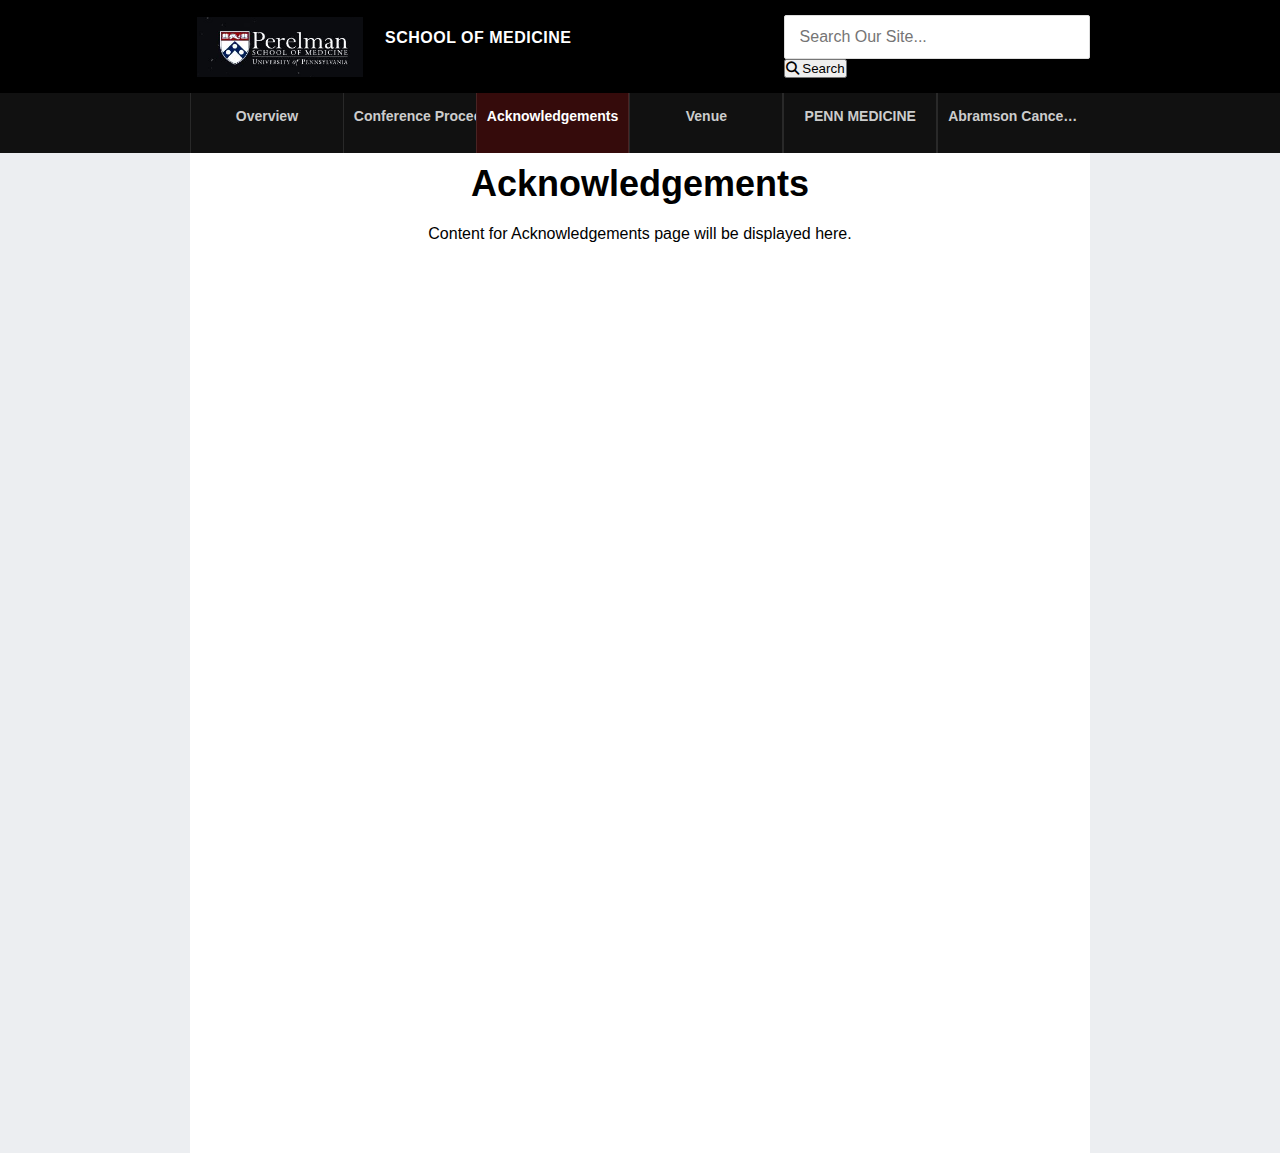
<file: acknowledgements.html>
﻿<!DOCTYPE html>
<html lang="en">
<head>
    <meta charset="UTF-8">
    <meta name="viewport" content="width=device-width, initial-scale=1.0">
    <title>Acknowledgements - Penn Medicine</title>
    <link rel="stylesheet" href="https://cdnjs.cloudflare.com/ajax/libs/font-awesome/6.4.0/css/all.min.css">
    <link rel="stylesheet" href="style.css">
</head>
<body>
    
    <!-- 顶部栏 -->
    <div class="top-bar">
        <div class="top-container">
            <div class="logo-section">
                <img class="logo_image" src="logo.png" alt="logo">
                <div class="school-name">
                    <div class="school-line-1">SCHOOL OF MEDICINE</div>
                    <div class="school-line-2">UNIVERSITY OF PENNSYLVANIA</div>
                </div>
            </div>
            
            <div class="search-container">
                <input type="text" class="search-input" placeholder="Search Our Site...">
                <button class="search-btn"><i class="fas fa-search"></i> Search</button>
            </div>
        </div>
    </div>
    
    <!-- 主导航 -->
    <nav class="main-nav">
        <div class="nav-container">
            <a href="index.html" class="nav-item">Overview</a>
            
            <div class="dropdown">
                <a href="proceedings.html" class="dropdown-link">
                    Conference Proceedings <i class="fas fa-caret-down"></i>
                </a>
                <ul class="dropdown-menu">
                    <li><a href="proceedings-2024.html">2024 Update</a></li>
                    <li><a href="proceedings-2026.html">2026 Update</a></li>
                    <li><a href="#">Archive</a></li>
                </ul>
            </div>
            
            <a href="acknowledgements.html" class="nav-item active">Acknowledgements</a>
            <a href="venue.html" class="nav-item">Venue</a>
            <a href="penn-medicine.html" class="nav-item">PENN MEDICINE</a>
            <a href="cancer-center.html" class="nav-item">Abramson Cancer Center</a>
        </div>
    </nav>
    
    <!-- 主横幅区域 - 内容为空 -->
    <div class="main-banner">
        <div class="banner-container">
            <div class="banner-content">
                <div class="left-content">
                    <div class="empty-content">
                        <h2>Acknowledgements</h2>
                        <p>Content for Acknowledgements page will be displayed here.</p>
                    </div>
                </div>
            </div>
        </div>
    </div>
    

    <script src="script.js"></script>
</body>
</html>
</file>
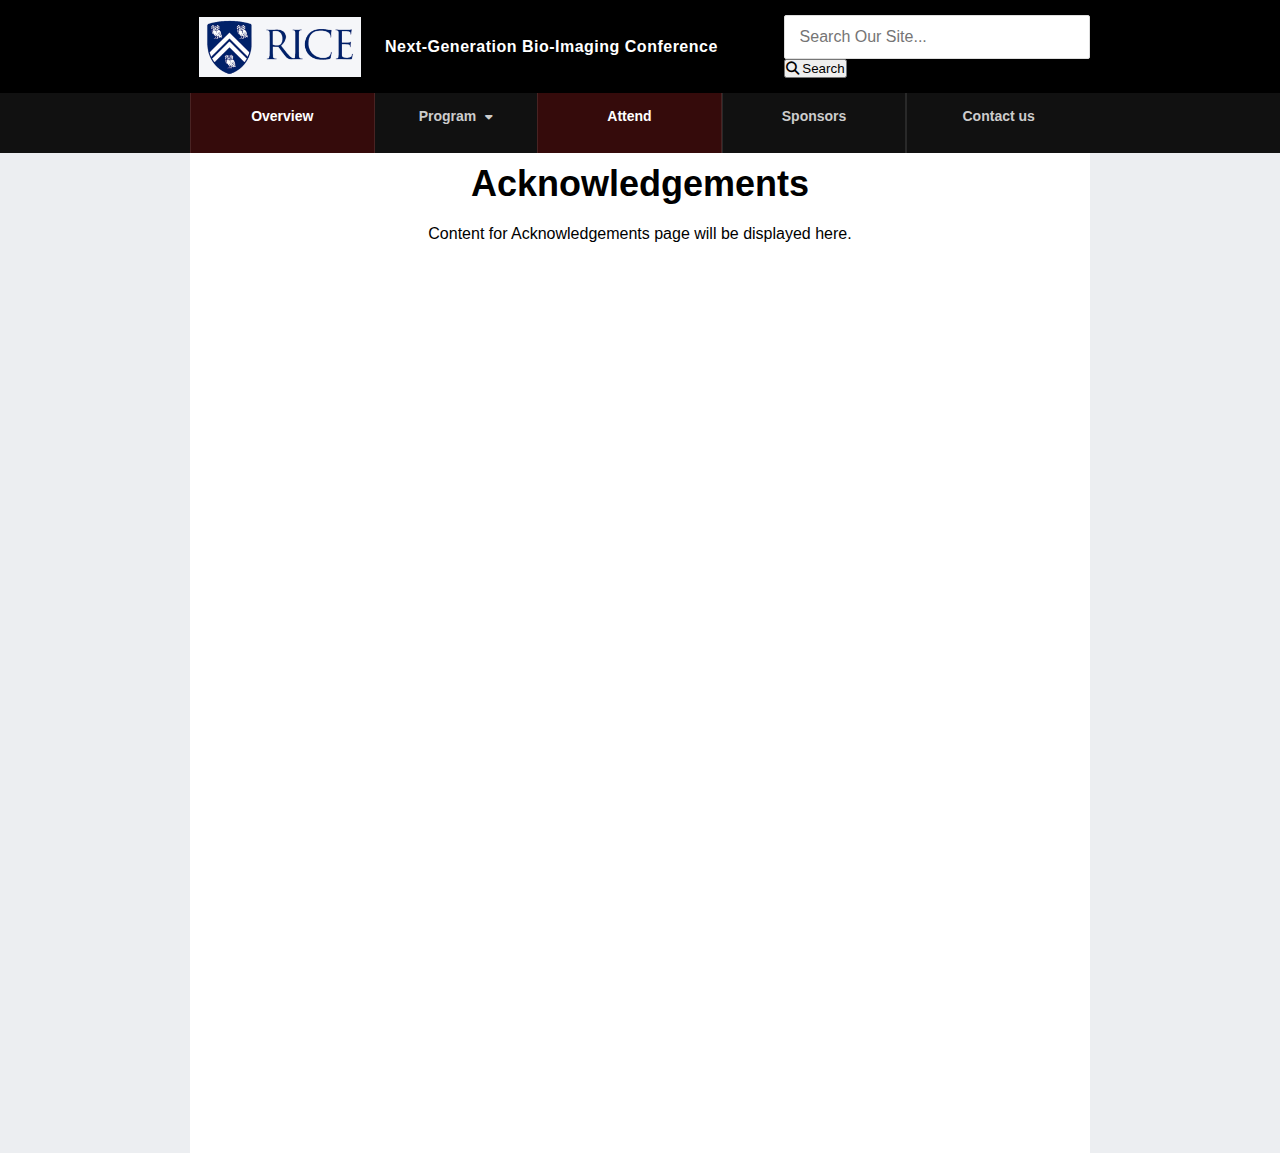
<file: attend.html>
﻿<!DOCTYPE html>
<html lang="en">
<head>
    <meta charset="UTF-8">
    <meta name="viewport" content="width=device-width, initial-scale=1.0">
    <title>Next-Generation Bio-Imaging Conference</title>
    <link rel="stylesheet" href="https://cdnjs.cloudflare.com/ajax/libs/font-awesome/6.4.0/css/all.min.css">
    <link rel="stylesheet" href="style.css">
</head>
<body>
    
    <!-- 顶部栏 -->
    <div class="top-bar">
        <div class="top-container">
            <div class="logo-section">
                <img class="logo_image" src="rice_logo.png"  width="180" height="60" alt="logo">
                <div class="school-name">
                    <div class="school-line-1">Next-Generation Bio-Imaging Conference</div>
                </div>
            </div>
            
            <div class="search-container">
                <input type="text" class="search-input" placeholder="Search Our Site...">
                <button class="search-btn"><i class="fas fa-search"></i> Search</button>
            </div>
        </div>
    </div>
    
    <!-- 主导航 -->
    <nav class="main-nav">
        <div class="nav-container">
            <a href="index.html" class="nav-item active">Overview</a>
            
            <div class="dropdown">
                <a href="program.html" class="dropdown-link">
                    Program <i class="fas fa-caret-down"></i>
                </a>
                <ul class="dropdown-menu">
                    <li><a href="program-2026.html">2026</a></li>
                    <li><a href="program-2024.html">2024</a></li>
                </ul>
            </div>

            <a href="attend.html" class="nav-item active">Attend</a>
            <a href="sponsors.html" class="nav-item">Sponsors</a>
            <a href="contact.html" class="nav-item">Contact us</a>
        </div>
    </nav>
    
    <!-- 主横幅区域 - 内容为空 -->
    <div class="main-banner">
        <div class="banner-container">
            <div class="banner-content">
                <div class="left-content">
                    <div class="empty-content">
                        <h2>Acknowledgements</h2>
                        <p>Content for Acknowledgements page will be displayed here.</p>
                    </div>
                </div>
            </div>
        </div>
    </div>
    

    <script src="script.js"></script>
</body>
</html>
</file>
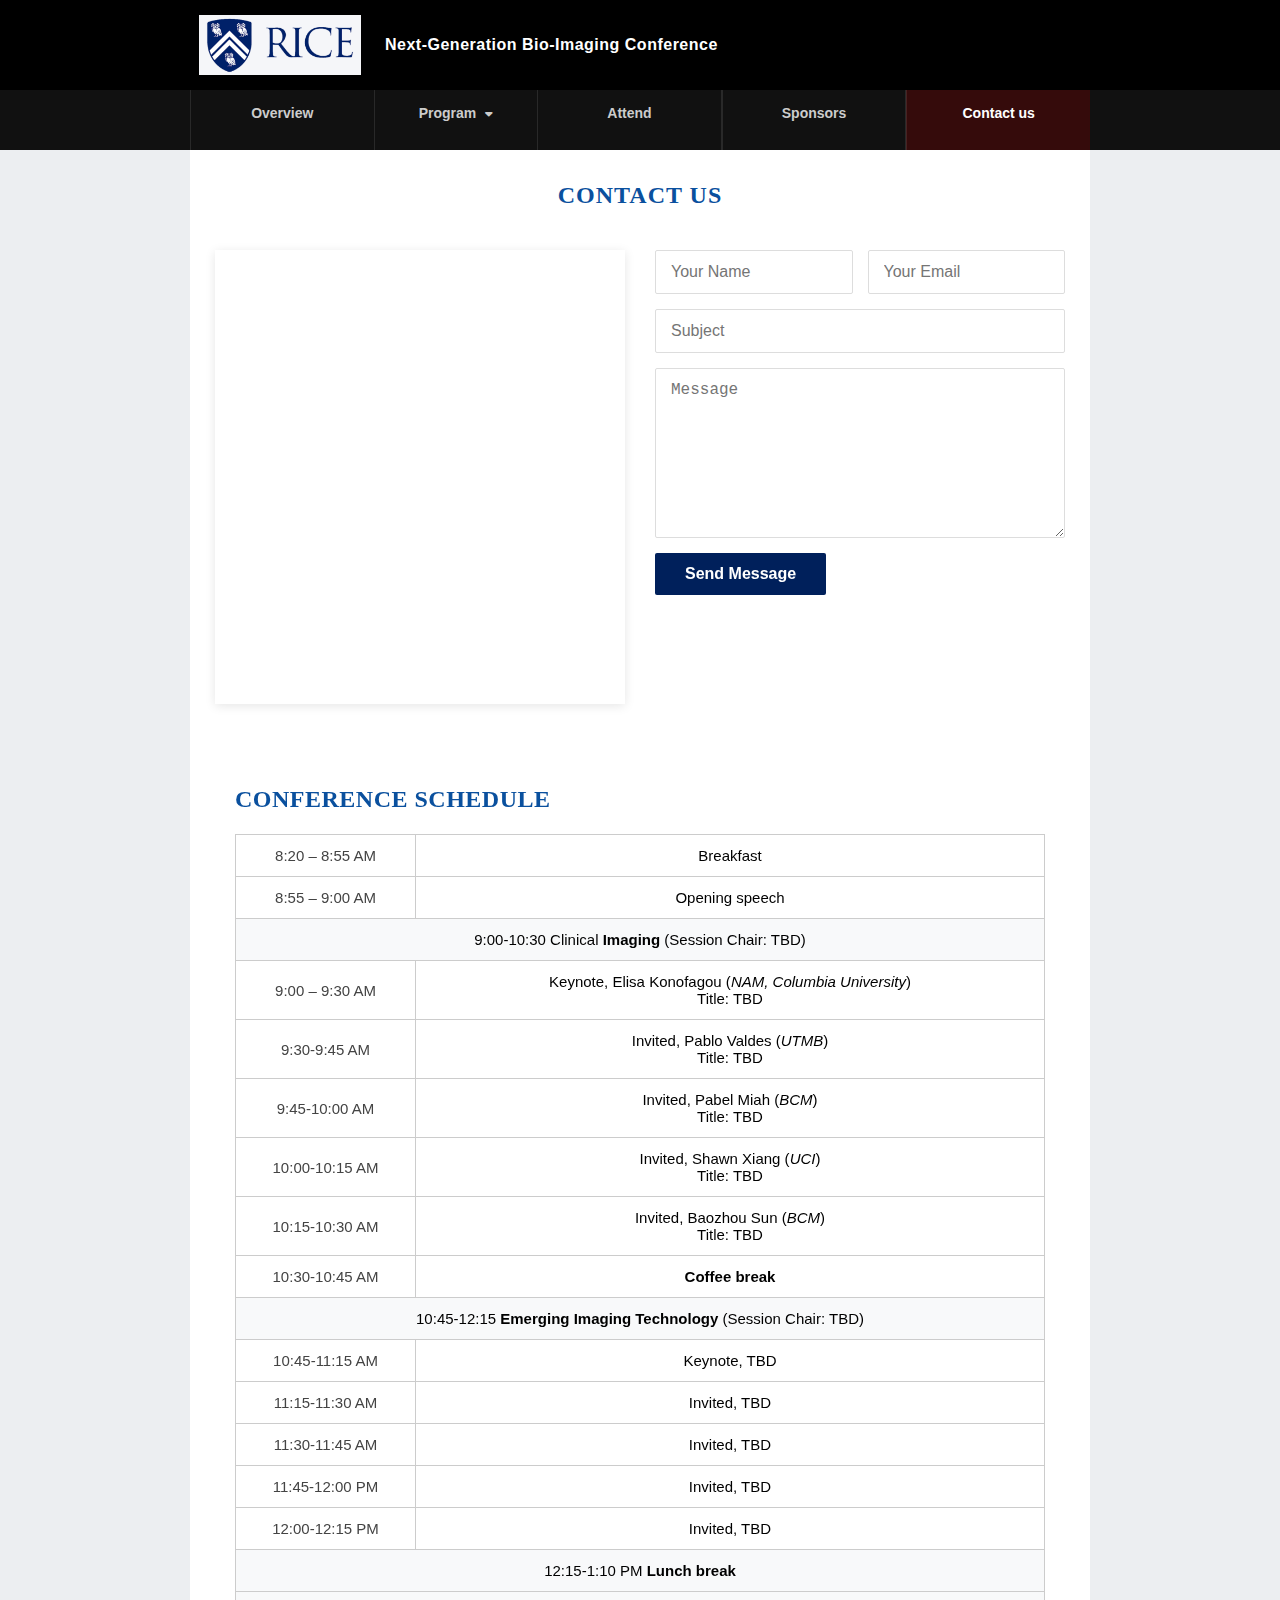
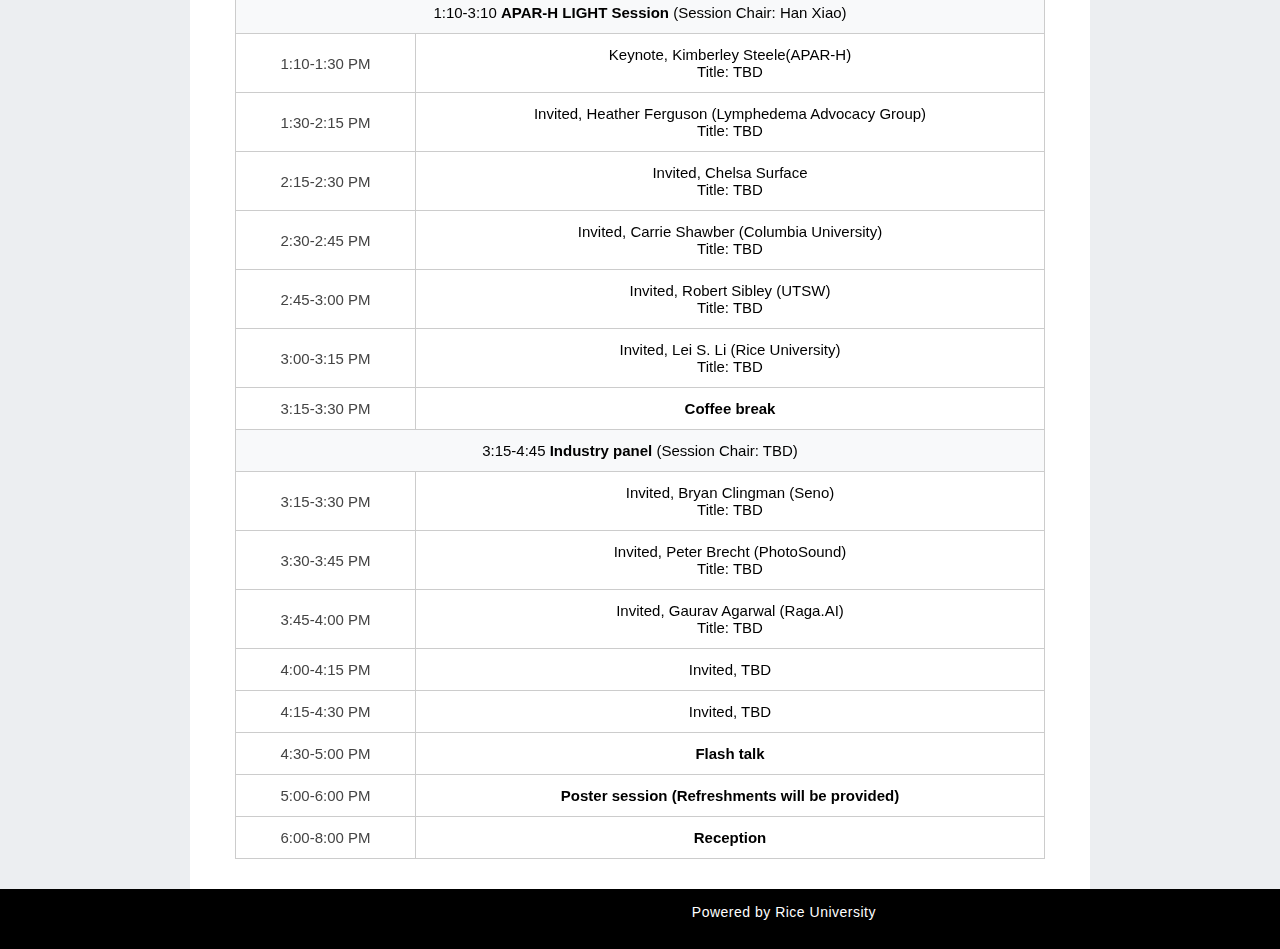
<file: contact.html>
﻿<!DOCTYPE html>
<html lang="en">
<head>
    <meta charset="UTF-8">
    <meta name="viewport" content="width=device-width, initial-scale=1.0">
    <title>Next-Generation Bio-Imaging Conference</title>
    <link rel="stylesheet" href="https://cdnjs.cloudflare.com/ajax/libs/font-awesome/6.4.0/css/all.min.css">
    <link rel="stylesheet" href="style.css">
</head>
<body>
    
    <!-- 顶部栏 -->
    <div class="top-bar">
        <div class="top-container">
            <div class="logo-section">
                <img class="logo_image" src="rice_logo.png"  width="180" height="60" alt="logo">
                <div class="school-name">
                    <div class="school-line-1">Next-Generation Bio-Imaging Conference</div>
                </div>
            </div>
            
        </div>
    </div>
    
    <!-- 主导航 -->
    <nav class="main-nav">
        <div class="nav-container">
            <a href="index.html" class="nav-item">Overview</a>
            
            <div class="dropdown">
                <a href="program-2026.html" class="dropdown-link">
                    Program <i class="fas fa-caret-down"></i>
                </a>
                <ul class="dropdown-menu">
                    <li><a href="program-2026.html">2026 Schedule </a></li>
                    <li><a href="program-2024.html">2024 Schedule </a></li>
                </ul>
            </div>

            <a href="https://docs.google.com/forms/d/e/1FAIpQLSdZq6jCe5jafYKF7Mqpf0ySPPayre0GyOYYZOvtTY722rOQog/viewform?pli=1" class="nav-item">Attend</a>
            <a href="sponsors.html" class="nav-item">Sponsors</a>
            <a href="contact.html" class="nav-item active">Contact us</a>
        </div>
    </nav>
    
    <!-- 主横幅区域 - 内容为空 -->
    <div class="main-banner">
        <div class="contact-container">
            <h1 class="title">CONTACT US</h1>
            
            <div class="contact-content">
                <div class="map-container">
                    <iframe 
                        src="https://www.google.com/maps/embed?pb=!1m18!1m12!1m3!1d3465.264648785461!2d-95.4019!3d29.7095!2m3!1f0!2f0!3f0!3m2!1i1024!2i768!4f13.1!3m3!1m2!1s0x8640c064f27d5555%3A0x5a1b32d56a2f2601!2sBioScience%20Research%20Collaborative%20(BRC)!5e0!3m2!1sen!2sus!4v1700000000000!5m2!1sen!2sus" 
                        width="100%" height="450" style="border:0;" allowfullscreen="" loading="lazy">
                    </iframe>
                </div>

                <div class="form-container">
                    <form action="https://formspree.io/f/mjgonjlz" method="POST">
                        <div class="form-row">
                            <input type="text" name="name" placeholder="Your Name" required>
                            <input type="email" name="email" placeholder="Your Email" required>
                        </div>
                        <input type="text" name="subject" placeholder="Subject" required>
                        <textarea name="message" placeholder="Message" rows="8" required></textarea>
                        <button type="submit" class="submit-btn">Send Message</button>
                    </form>
                </div>
            </div>
        </div>

        <div class="schedule-container">
            <p class="content-p">CONFERENCE SCHEDULE</p>
            <table class="schedule-table">
                <tr>
                    <td class="time">8:20 – 8:55 AM</td>
                    <td>Breakfast</td>
                </tr>
                <tr>
                    <td class="time">8:55 – 9:00 AM</td>
                    <td>Opening speech</td>
                </tr>
                <tr class="section-header">
                    <th colspan="2">9:00-10:30 Clinical <strong>Imaging</strong> (Session Chair: TBD)</th>
                </tr>
                <tr>
                    <td class="time">9:00 – 9:30 AM</td>
                    <td>Keynote, Elisa Konofagou (<em>NAM, Columbia University</em>)<br><span>Title: TBD</span></td>
                </tr>
                <tr>
                    <td class="time">9:30-9:45 AM</td>
                    <td>Invited, Pablo Valdes (<em>UTMB</em>)<br><span>Title: TBD</span></td>
                </tr>
                <tr>
                    <td class="time">9:45-10:00 AM</td>
                    <td>Invited, Pabel Miah (<em>BCM</em>)<br><span>Title: TBD</span></td>
                </tr>
                <tr>
                    <td class="time">10:00-10:15 AM</td>
                    <td>Invited, Shawn Xiang (<em>UCI</em>)<br><span>Title: TBD</span></td>
                </tr>
                <tr>
                    <td class="time">10:15-10:30 AM</td>
                    <td>Invited, Baozhou Sun (<em>BCM</em>)<br><span>Title: TBD</span></td>
                </tr>
                
                <tr class="break-row">
                    <td class="time">10:30-10:45 AM</td>
                    <td><strong>Coffee break</strong></td>
                </tr>

                <tr class="section-header">
                    <th colspan="2">10:45-12:15 <strong>Emerging Imaging Technology</strong> (Session Chair: TBD)</th>
                </tr>
                <tr>
                    <td class="time">10:45-11:15 AM</td>
                    <td>Keynote, TBD</td>
                </tr>
                <tr>
                    <td class="time">11:15-11:30 AM</td>
                    <td>Invited, TBD<br></td>
                </tr>

                <tr>
                    <td class="time">11:30-11:45 AM</td>
                    <td>Invited, TBD<br></td>
                </tr>
                <tr>
                    <td class="time">11:45-12:00 PM</td>
                    <td>Invited, TBD<br></td>
                </tr>
                <tr>
                    <td class="time">12:00-12:15 PM</td>
                    <td>Invited, TBD<br></td>
                </tr>

                <tr class="section-header">
                    <th colspan="2">12:15-1:10 PM <strong>Lunch break</strong> </th>
                </tr>

                <tr class="section-header">
                    <th colspan="2">1:10-3:10 <strong>APAR-H LIGHT Session</strong> (Session Chair: Han Xiao)</th>
                </tr>
                <tr>
                    <td class="time">1:10-1:30 PM</td>
                    <td>Keynote, Kimberley Steele(APAR-H)<br><span>Title: TBD</span></td>
                </tr>
                <tr>
                    <td class="time">1:30-2:15 PM</td>
                    <td>Invited, Heather Ferguson (Lymphedema Advocacy Group)<br><span>Title: TBD</span></td>
                </tr>
                <tr>
                    <td class="time">2:15-2:30 PM</td>
                    <td>Invited, Chelsa Surface<br><span>Title: TBD</span></td>
                </tr>
                <tr>
                    <td class="time">2:30-2:45 PM</td>
                    <td>Invited, Carrie Shawber (Columbia University)<br><span>Title: TBD</span></td>
                </tr>
                <tr>
                    <td class="time">2:45-3:00 PM</td>
                    <td>Invited, Robert Sibley (UTSW)<br><span>Title: TBD</span></td>
                </tr>
                <tr>
                    <td class="time">3:00-3:15 PM</td>
                    <td>Invited, Lei S. Li (Rice University)<br><span>Title: TBD</span></td>
                </tr>

                <tr class="break-row">
                    <td class="time">3:15-3:30 PM</td>
                    <td><strong>Coffee break</strong></td>
                </tr>

                <tr class="section-header">
                    <th colspan="2">3:15-4:45 <strong>Industry panel</strong> (Session Chair: TBD)</th>
                </tr>
                <tr> 
                    <td class="time">3:15-3:30 PM</td>
                    <td>Invited, Bryan Clingman (Seno)<br><span>Title: TBD</span></td>
                </tr>

                <tr>
                    <td class="time">3:30-3:45 PM</td>
                    <td>Invited, Peter Brecht (PhotoSound)<br><span>Title: TBD</span></td>
                </tr>
                <tr>
                    <td class="time">3:45-4:00 PM</td>
                    <td>Invited, Gaurav Agarwal (Raga.AI)<br><span>Title: TBD</span></td>
                </tr>
                <tr>
                    <td class="time">4:00-4:15 PM</td>
                    <td>Invited, TBD<br></td>
                </tr>
                <tr>
                    <td class="time">4:15-4:30 PM</td>
                    <td>Invited, TBD<br></td>
                </tr>
                <tr>
                    <td class="time">4:30-5:00 PM</td>
                    <td><strong>Flash talk</strong></td>
                </tr>
                <tr>
                    <td class="time">5:00-6:00 PM</td>
                    <td><strong>Poster session (Refreshments will be provided)</strong></td>
                </tr>
                <tr>
                    <td class="time">6:00-8:00 PM</td>
                    <td><strong>Reception</strong></td>
                </tr>

            </table>
        </div>
    </div>
    
    <!-- 底部横幅 -->
    <div class="footer-banner">
        <div class="footer-container">
            <div class="footer-text">Powered by <a href = "https://www.rice.edu/" target="_blank" class="no-default-link">Rice University</a></div>
        </div>
    </div>

    <script src="script.js"></script>
</body>
</html>
</file>
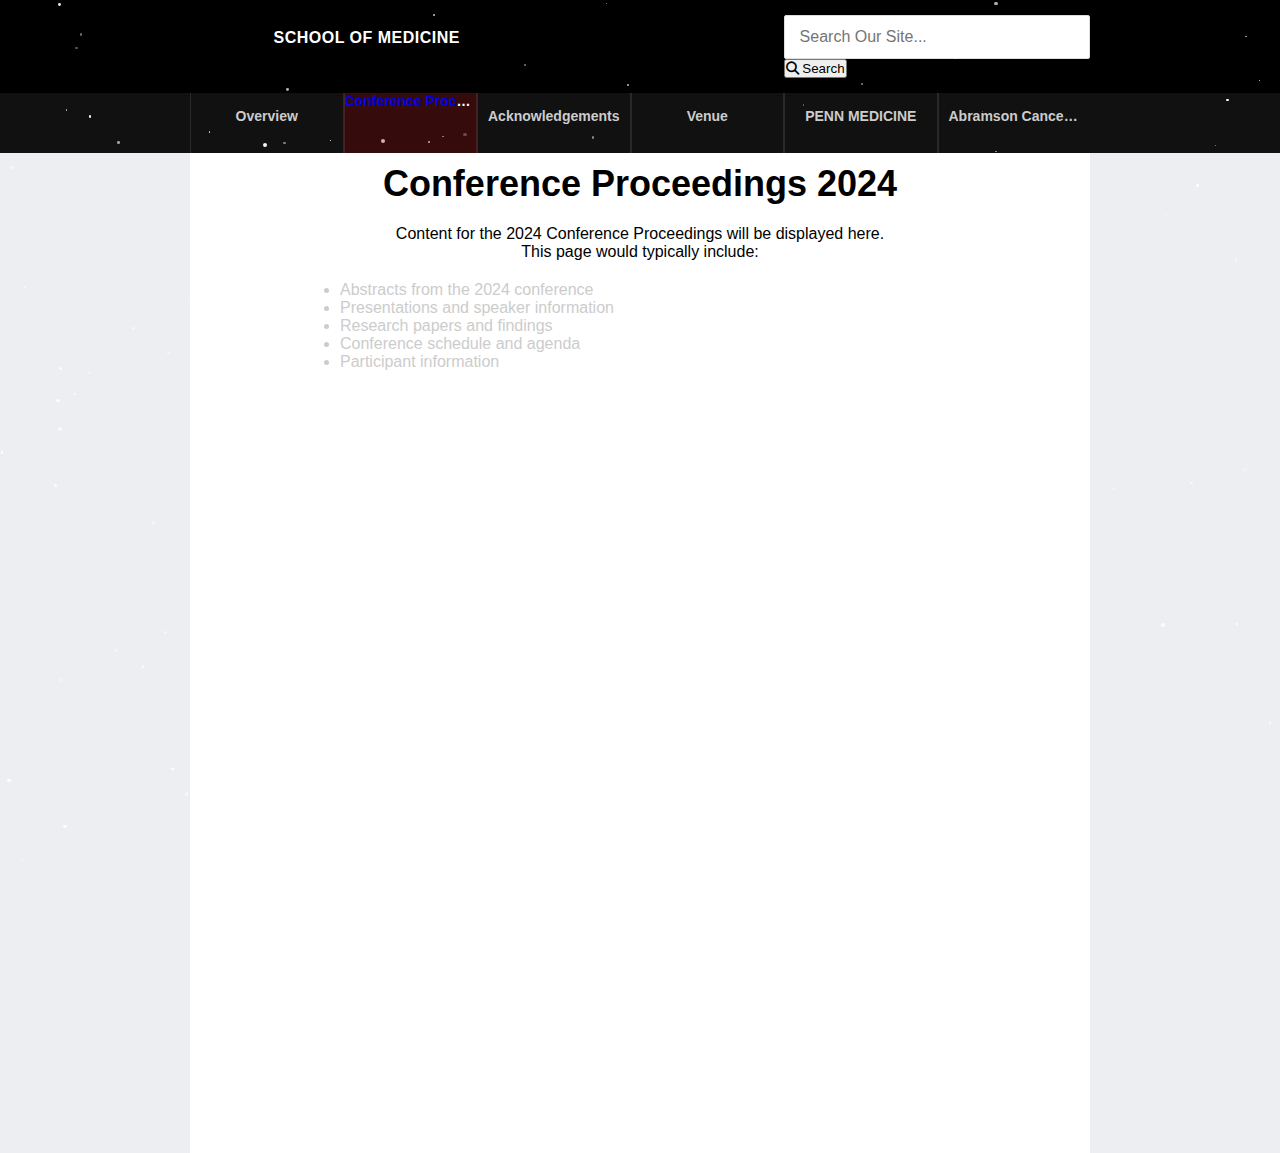
<file: proceedings-2024.html>
﻿<!DOCTYPE html>
<html lang="en">
<head>
    <meta charset="UTF-8">
    <meta name="viewport" content="width=device-width, initial-scale=1.0">
    <title>Conference Proceedings 2024 - Penn Medicine</title>
    <link rel="stylesheet" href="https://cdnjs.cloudflare.com/ajax/libs/font-awesome/6.4.0/css/all.min.css">
    <link rel="stylesheet" href="style.css">
</head>
<body>
    <!-- 星空背景 -->
    <div class="star-bg">
        <div class="stars"></div>
    </div>
    
    <!-- 顶部栏 -->
    <div class="top-bar">
        <div class="top-container">
            <div class="logo-section">
                <div class="logo">Perelman</div>
                <div class="school-name">
                    <div class="school-line-1">SCHOOL OF MEDICINE</div>
                    <div class="school-line-2">UNIVERSITY OF PENNSYLVANIA</div>
                </div>
            </div>
            
            <div class="search-container">
                <input type="text" class="search-input" placeholder="Search Our Site...">
                <button class="search-btn"><i class="fas fa-search"></i> Search</button>
            </div>
        </div>
    </div>
    
    <!-- 主导航 -->
    <nav class="main-nav">
        <div class="nav-container">
            <a href="index.html" class="nav-item">Overview</a>
            
            <!-- Conference Proceedings 下拉菜单 -->
            <div class="nav-item dropdown active">
                <a href="#" class="dropdown-toggle">
                    Conference Proceedings <i class="fas fa-chevron-down"></i>
                </a>
                <div class="dropdown-menu">
                    <a href="proceedings-2024.html" class="dropdown-item active">2024</a>
                    <a href="proceedings-2026.html" class="dropdown-item">2026</a>
                </div>
            </div>
            
            <a href="acknowledgements.html" class="nav-item">Acknowledgements</a>
            <a href="venue.html" class="nav-item">Venue</a>
            <a href="penn-medicine.html" class="nav-item">PENN MEDICINE</a>
            <a href="cancer-center.html" class="nav-item">Abramson Cancer Center</a>
        </div>
    </nav>
    
    <!-- 主横幅区域 - 2024会议论文集 -->
    <div class="main-banner">
        <div class="banner-container">
            <div class="empty-content">
                <h2>Conference Proceedings 2024</h2>
                <p>Content for the 2024 Conference Proceedings will be displayed here.</p>
                <p>This page would typically include:</p>
                <ul style="text-align: left; max-width: 600px; margin: 20px auto; color: #ccc;">
                    <li>Abstracts from the 2024 conference</li>
                    <li>Presentations and speaker information</li>
                    <li>Research papers and findings</li>
                    <li>Conference schedule and agenda</li>
                    <li>Participant information</li>
                </ul>
            </div>
        </div>
    </div>
    

    <script src="script.js"></script>
</body>
</html>
</file>
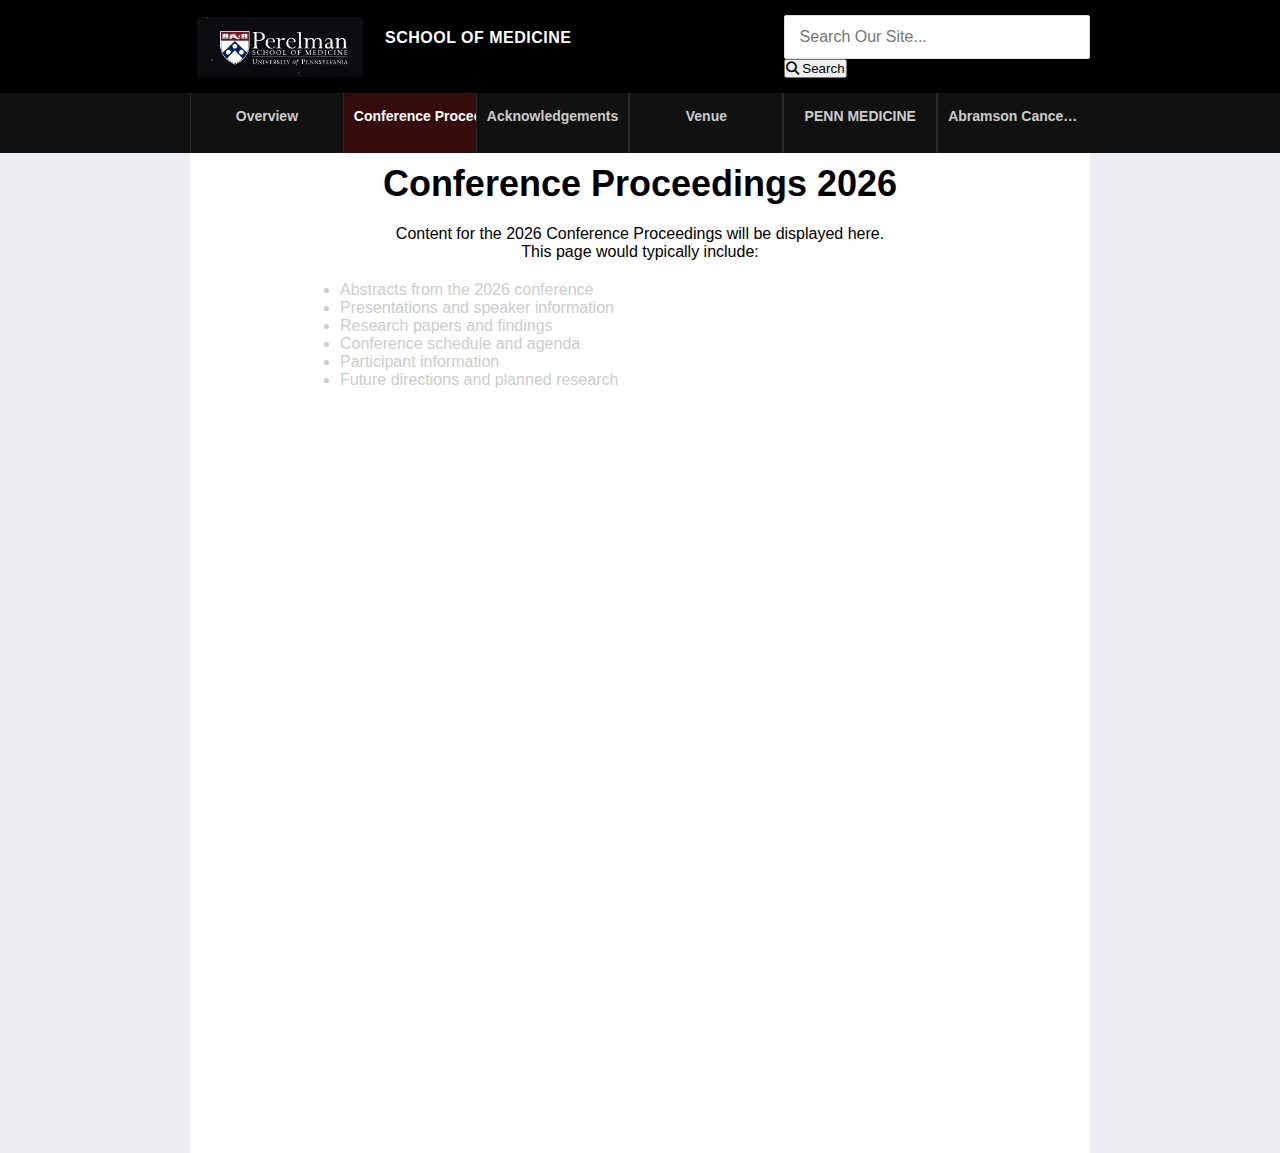
<file: proceedings-2026.html>
﻿<!DOCTYPE html>
<html lang="en">
<head>
    <meta charset="UTF-8">
    <meta name="viewport" content="width=device-width, initial-scale=1.0">
    <title>Conference Proceedings 2026 - Penn Medicine</title>
    <link rel="stylesheet" href="https://cdnjs.cloudflare.com/ajax/libs/font-awesome/6.4.0/css/all.min.css">
    <link rel="stylesheet" href="style.css">
</head>
<body>
    
    <!-- 顶部栏 -->
    <div class="top-bar">
        <div class="top-container">
            <div class="logo-section">
                <img class="logo_image" src="logo.png" alt="logo">
                <div class="school-name">
                    <div class="school-line-1">SCHOOL OF MEDICINE</div>
                    <div class="school-line-2">UNIVERSITY OF PENNSYLVANIA</div>
                </div>
            </div>
            
            <div class="search-container">
                <input type="text" class="search-input" placeholder="Search Our Site...">
                <button class="search-btn"><i class="fas fa-search"></i> Search</button>
            </div>
        </div>
    </div>
    
    <!-- 主导航 -->
    <nav class="main-nav">
        <div class="nav-container">
            <a href="index.html" class="nav-item">Overview</a>
            
            <!-- Conference Proceedings 下拉菜单 -->
            <div class="dropdown">
                <a href="proceedings.html" class="dropdown-link active">
                    Conference Proceedings <i class="fas fa-caret-down"></i>
                </a>
                <ul class="dropdown-menu">
                    <li><a href="proceedings-2024.html">2024 Update</a></li>
                    <li><a href="proceedings-2026.html">2026 Update</a></li>
                    <li><a href="#">Archive</a></li>
                </ul>
            </div>
            
            <a href="acknowledgements.html" class="nav-item">Acknowledgements</a>
            <a href="venue.html" class="nav-item">Venue</a>
            <a href="penn-medicine.html" class="nav-item">PENN MEDICINE</a>
            <a href="cancer-center.html" class="nav-item">Abramson Cancer Center</a>
        </div>
    </nav>
    
    <!-- 主横幅区域 - 2026会议论文集 -->
    <div class="main-banner">
        <div class="banner-container">
            <div class="empty-content">
                <h2>Conference Proceedings 2026</h2>
                <p>Content for the 2026 Conference Proceedings will be displayed here.</p>
                <p>This page would typically include:</p>
                <ul style="text-align: left; max-width: 600px; margin: 20px auto; color: #ccc;">
                    <li>Abstracts from the 2026 conference</li>
                    <li>Presentations and speaker information</li>
                    <li>Research papers and findings</li>
                    <li>Conference schedule and agenda</li>
                    <li>Participant information</li>
                    <li>Future directions and planned research</li>
                </ul>
            </div>
        </div>
    </div>
    

    <script src="script.js"></script>
</body>
</html>
</file>
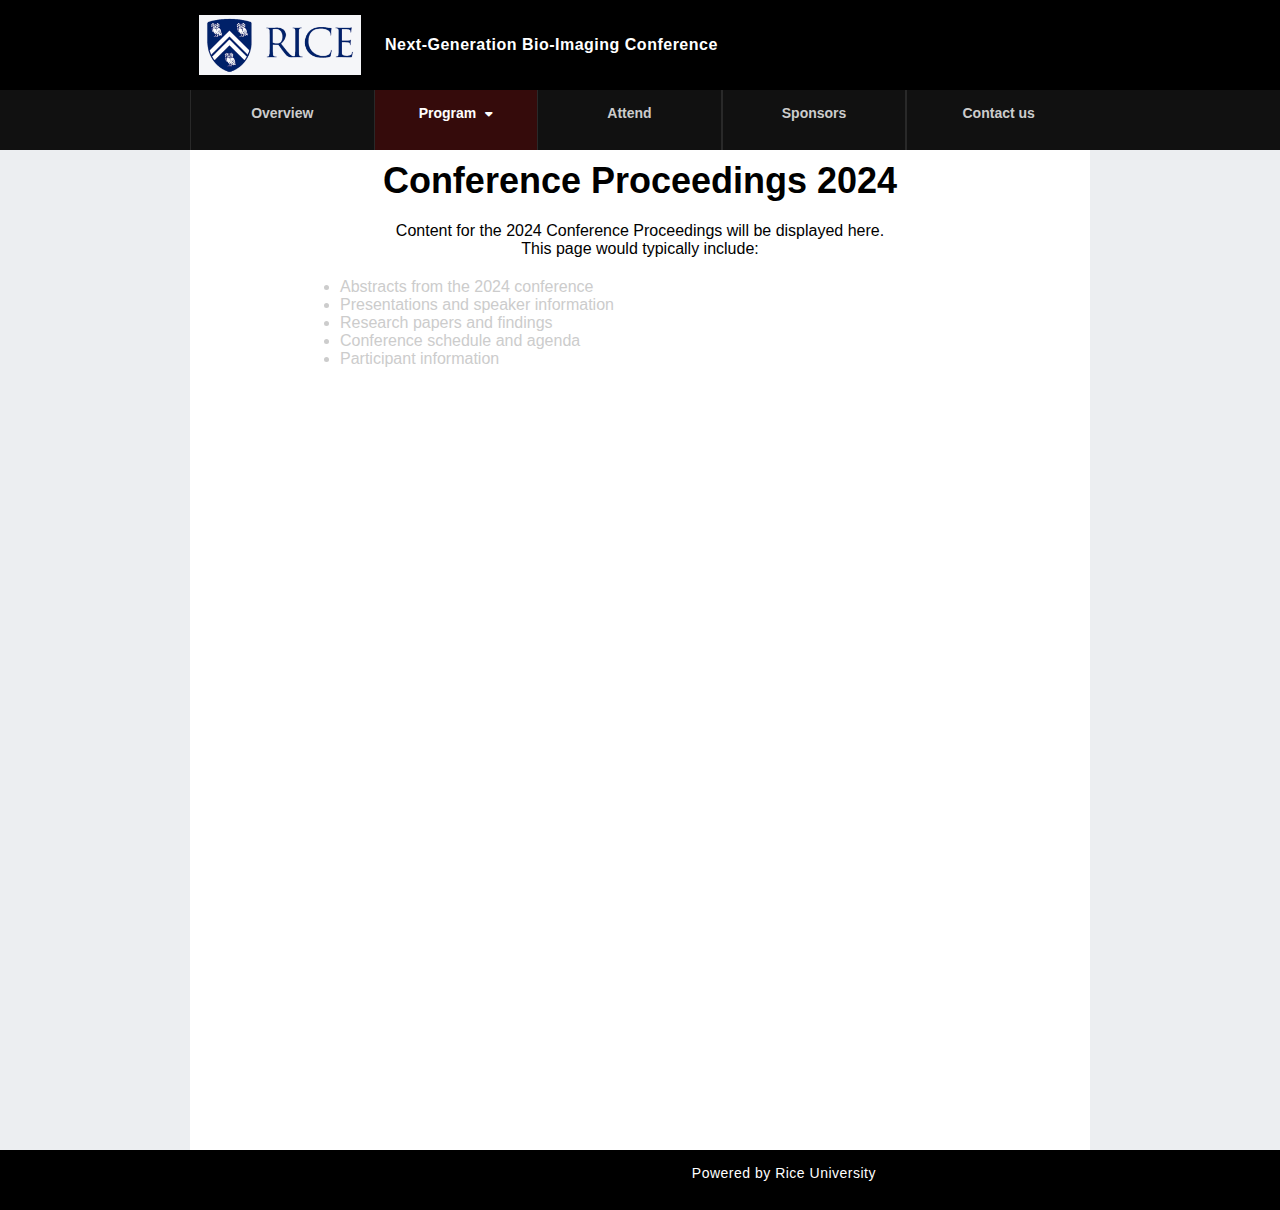
<file: program-2024.html>
﻿<!DOCTYPE html>
<html lang="en">
<head>
    <meta charset="UTF-8">
    <meta name="viewport" content="width=device-width, initial-scale=1.0">
    <title>Next-Generation Bio-Imaging Conference</title>
    <link rel="stylesheet" href="https://cdnjs.cloudflare.com/ajax/libs/font-awesome/6.4.0/css/all.min.css">
    <link rel="stylesheet" href="style.css">
</head>
<body>
    
    <!-- 顶部栏 -->
    <div class="top-bar">
        <div class="top-container">
            <div class="logo-section">
                <img class="logo_image" src="rice_logo.png"  width="180" height="60" alt="logo">
                <div class="school-name">
                    <div class="school-line-1">Next-Generation Bio-Imaging Conference</div>
                </div>
            </div>
            
        </div>
    </div>
    
    <!-- 主导航 -->
    <nav class="main-nav">
        <div class="nav-container">
            <a href="index.html" class="nav-item">Overview</a>
            
            <div class="dropdown">
                <a href="program-2026.html" class="dropdown-link active">
                    Program <i class="fas fa-caret-down"></i>
                </a>
                <ul class="dropdown-menu">
                    <li><a href="program-2026.html">2026</a></li>
                    <li><a href="program-2024.html">2024</a></li>
                </ul>
            </div>

            <a href="https://docs.google.com/forms/d/e/1FAIpQLSdZq6jCe5jafYKF7Mqpf0ySPPayre0GyOYYZOvtTY722rOQog/viewform?pli=1" class="nav-item">Attend</a>
            <a href="sponsors.html" class="nav-item">Sponsors</a>
            <a href="contact.html" class="nav-item">Contact us</a>
        </div>
    </nav>
    
    <!-- 主横幅区域 - 2024会议论文集 -->
    <div class="main-banner">
        <div class="banner-container">
            <div class="empty-content">
                <h2>Conference Proceedings 2024</h2>
                <p>Content for the 2024 Conference Proceedings will be displayed here.</p>
                <p>This page would typically include:</p>
                <ul style="text-align: left; max-width: 600px; margin: 20px auto; color: #ccc;">
                    <li>Abstracts from the 2024 conference</li>
                    <li>Presentations and speaker information</li>
                    <li>Research papers and findings</li>
                    <li>Conference schedule and agenda</li>
                    <li>Participant information</li>
                </ul>
            </div>
        </div>
    </div>
    
    <!-- 底部横幅 -->
    <div class="footer-banner">
        <div class="footer-container">
            <div class="footer-text">Powered by Rice University</div>
        </div>
    </div>
    
    <script src="script.js"></script>
</body>
</html>
</file>
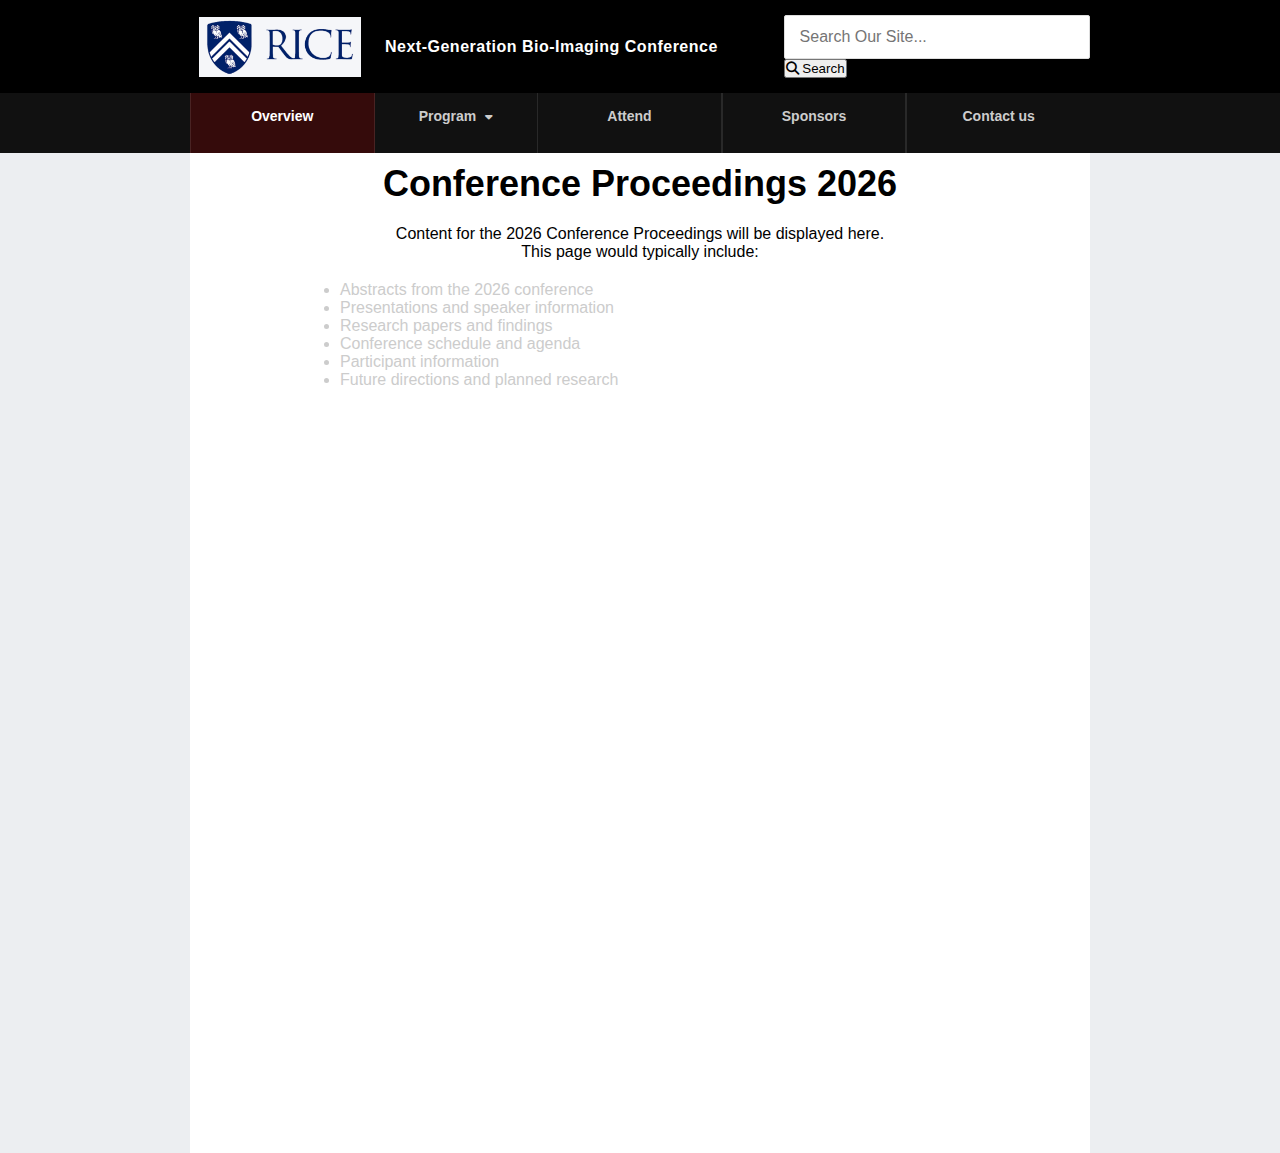
<file: program-2026.html>
﻿<!DOCTYPE html>
<html lang="en">
<head>
    <meta charset="UTF-8">
    <meta name="viewport" content="width=device-width, initial-scale=1.0">
    <title>Next-Generation Bio-Imaging Conference</title>
    <link rel="stylesheet" href="https://cdnjs.cloudflare.com/ajax/libs/font-awesome/6.4.0/css/all.min.css">
    <link rel="stylesheet" href="style.css">
</head>
<body>
    
    <!-- 顶部栏 -->
    <div class="top-bar">
        <div class="top-container">
            <div class="logo-section">
                <img class="logo_image" src="rice_logo.png"  width="180" height="60" alt="logo">
                <div class="school-name">
                    <div class="school-line-1">Next-Generation Bio-Imaging Conference</div>
                </div>
            </div>
            
            <div class="search-container">
                <input type="text" class="search-input" placeholder="Search Our Site...">
                <button class="search-btn"><i class="fas fa-search"></i> Search</button>
            </div>
        </div>
    </div>
    
    <!-- 主导航 -->
    <nav class="main-nav">
        <div class="nav-container">
            <a href="index.html" class="nav-item active">Overview</a>
            
            <div class="dropdown">
                <a href="program.html" class="dropdown-link">
                    Program <i class="fas fa-caret-down"></i>
                </a>
                <ul class="dropdown-menu">
                    <li><a href="program-2026.html">2026</a></li>
                    <li><a href="program-2024.html">2024</a></li>
                </ul>
            </div>

            <a href="attend.html" class="nav-item">Attend</a>
            <a href="sponsors.html" class="nav-item">Sponsors</a>
            <a href="contact.html" class="nav-item">Contact us</a>
        </div>
    </nav>
    
    <!-- 主横幅区域 - 2026会议论文集 -->
    <div class="main-banner">
        <div class="banner-container">
            <div class="empty-content">
                <h2>Conference Proceedings 2026</h2>
                <p>Content for the 2026 Conference Proceedings will be displayed here.</p>
                <p>This page would typically include:</p>
                <ul style="text-align: left; max-width: 600px; margin: 20px auto; color: #ccc;">
                    <li>Abstracts from the 2026 conference</li>
                    <li>Presentations and speaker information</li>
                    <li>Research papers and findings</li>
                    <li>Conference schedule and agenda</li>
                    <li>Participant information</li>
                    <li>Future directions and planned research</li>
                </ul>
            </div>
        </div>
    </div>
    

    <script src="script.js"></script>
</body>
</html>
</file>
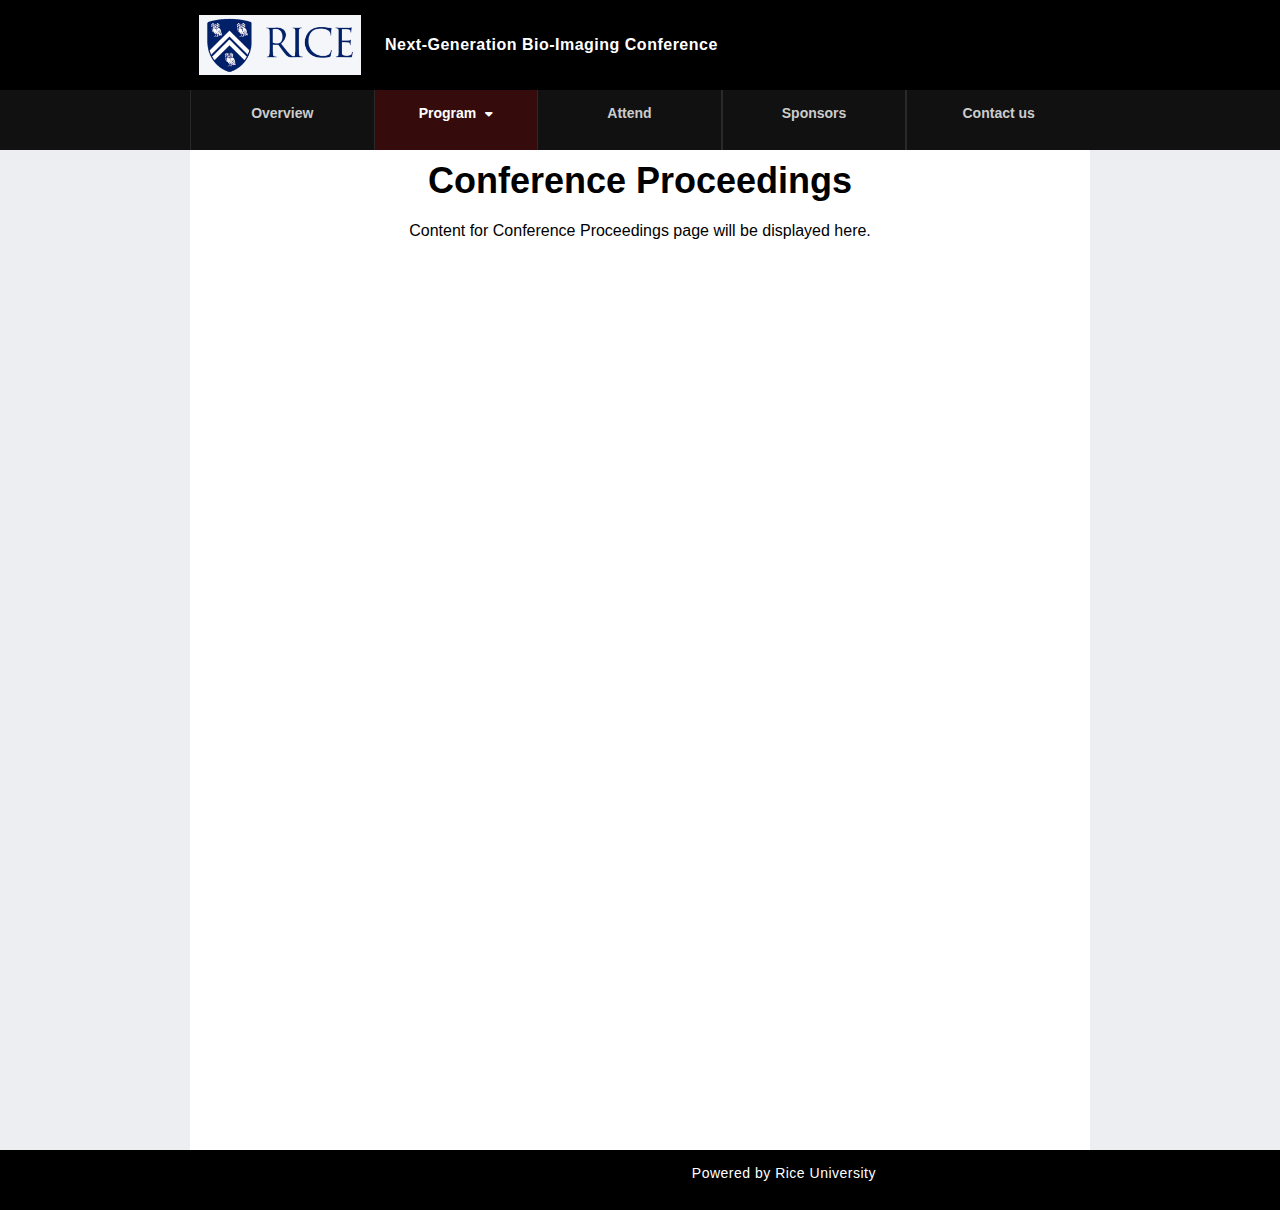
<file: program.html>
﻿<!DOCTYPE html>
<html lang="en">
<head>
    <meta charset="UTF-8">
    <meta name="viewport" content="width=device-width, initial-scale=1.0">
    <title>Next-Generation Bio-Imaging Conference</title>
    <link rel="stylesheet" href="https://cdnjs.cloudflare.com/ajax/libs/font-awesome/6.4.0/css/all.min.css">
    <link rel="stylesheet" href="style.css">
</head>
<body>
    
    <!-- 顶部栏 -->
    <div class="top-bar">
        <div class="top-container">
            <div class="logo-section">
                <img class="logo_image" src="rice_logo.png"  width="180" height="60" alt="logo">
                <div class="school-name">
                    <div class="school-line-1">Next-Generation Bio-Imaging Conference</div>
                </div>
            </div>
            
        </div>
    </div>
    
    <!-- 主导航 -->
    <nav class="main-nav">
        <div class="nav-container">
            <a href="index.html" class="nav-item">Overview</a>
            
            <div class="dropdown">
                <a href="program.html" class="dropdown-link active">
                    Program <i class="fas fa-caret-down"></i>
                </a>
                <ul class="dropdown-menu">
                    <li><a href="program-2026.html">2026</a></li>
                    <li><a href="program-2024.html">2024</a></li>
                </ul>
            </div>

            <a href="attend.html" class="nav-item">Attend</a>
            <a href="sponsors.html" class="nav-item">Sponsors</a>
            <a href="contact.html" class="nav-item">Contact us</a>
        </div>
    </nav>
    
    <!-- 主横幅区域 - 内容为空 -->
    <div class="main-banner">
        <div class="banner-container">
            <div class="banner-content">
                <div class="left-content">
                    <div class="empty-content">
                        <h2>Conference Proceedings</h2>
                        <p>Content for Conference Proceedings page will be displayed here.</p>
                    </div>
                </div>
            </div>
        </div>
    </div>

    <!-- 底部横幅 -->
    <div class="footer-banner">
        <div class="footer-container">
            <div class="footer-text">Powered by Rice University</div>
        </div>
    </div>
        
    <script src="script.js"></script>
</body>
</html>
</file>
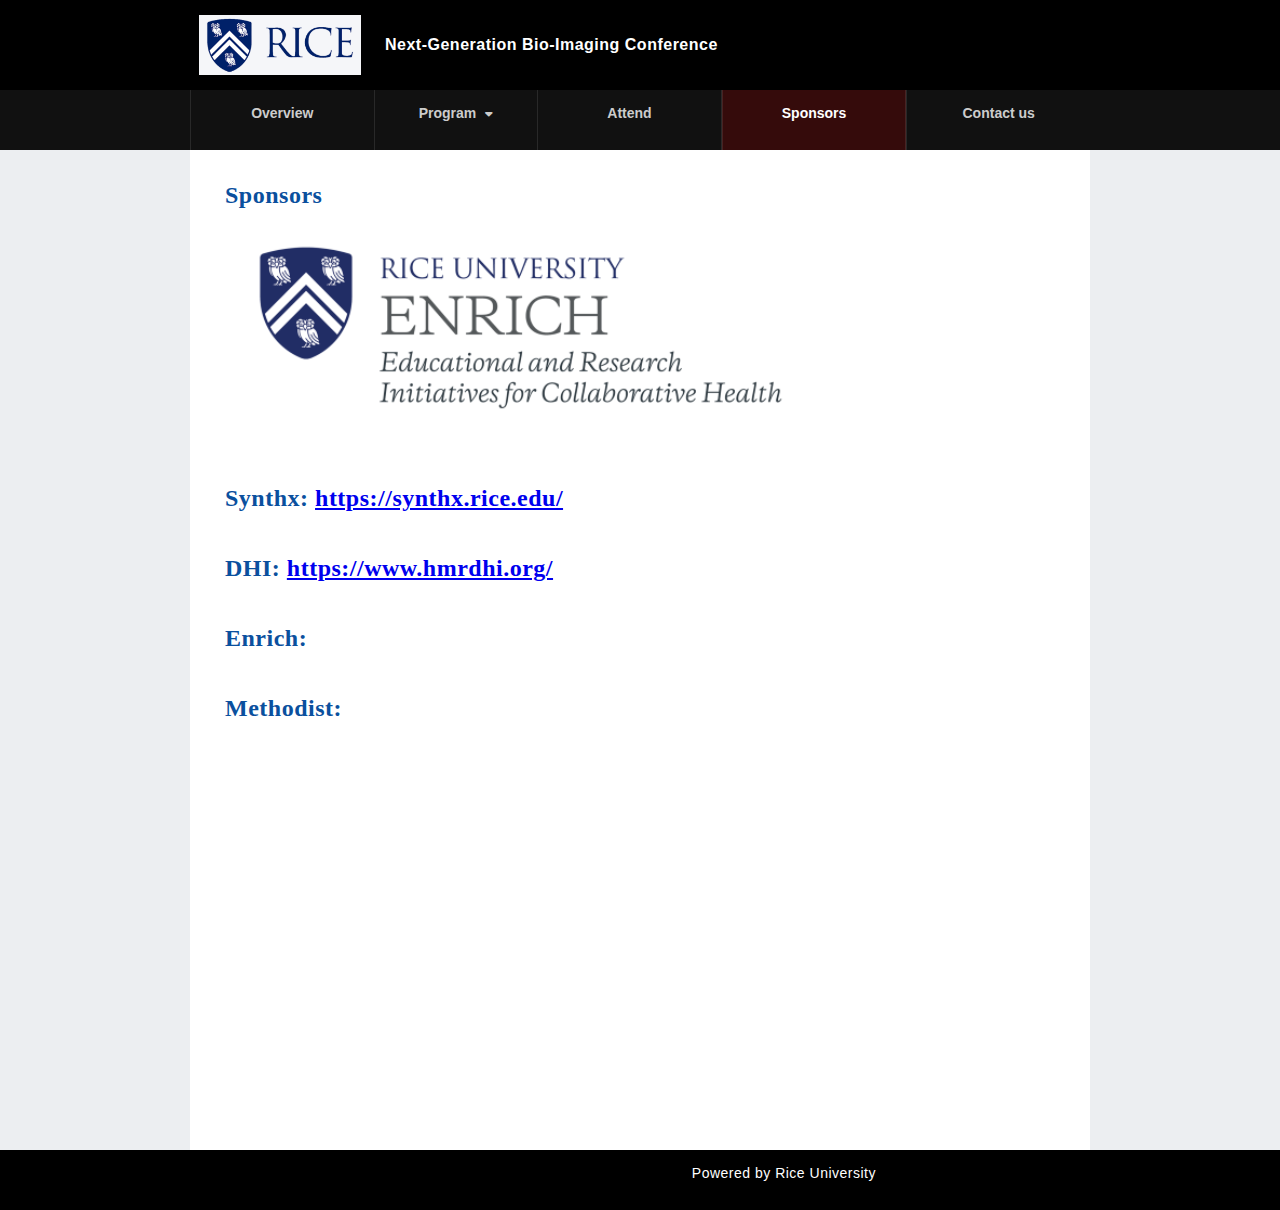
<file: sponsors.html>
﻿<!DOCTYPE html>
<html lang="en">
<head>
    <meta charset="UTF-8">
    <meta name="viewport" content="width=device-width, initial-scale=1.0">
    <title>Next-Generation Bio-Imaging Conference</title>
    <link rel="stylesheet" href="https://cdnjs.cloudflare.com/ajax/libs/font-awesome/6.4.0/css/all.min.css">
    <link rel="stylesheet" href="style.css">
</head>
<body>
    
    <!-- 顶部栏 -->
    <div class="top-bar">
        <div class="top-container">
            <div class="logo-section">
                <img class="logo_image" src="rice_logo.png"  width="180" height="60" alt="logo">
                <div class="school-name">
                    <div class="school-line-1">Next-Generation Bio-Imaging Conference</div>
                </div>
            </div>
            
        </div>
    </div>
    
    <!-- 主导航 -->
    <nav class="main-nav">
        <div class="nav-container">
            <a href="index.html" class="nav-item">Overview</a>
            
            <div class="dropdown">
                <a href="program-2026.html" class="dropdown-link">
                    Program <i class="fas fa-caret-down"></i>
                </a>
                <ul class="dropdown-menu">
                    <li><a href="program-2026.html">2026</a></li>
                    <li><a href="program-2024.html">2024</a></li>
                </ul>
            </div>

            <a href="https://docs.google.com/forms/d/e/1FAIpQLSdZq6jCe5jafYKF7Mqpf0ySPPayre0GyOYYZOvtTY722rOQog/viewform?pli=1" class="nav-item">Attend</a>
            <a href="sponsors.html" class="nav-item active">Sponsors</a>
            <a href="contact.html" class="nav-item">Contact us</a>
        </div>
    </nav>
    
    <!-- 主横幅区域 - 内容为空 -->
    <div class="main-banner">
        <div class="empty-content">
            <p class="content-p">Sponsors</p>
            <div class = "sponsor_img">
                <img src="sponsors.png" alt="sponsor1">    
            </div>
            <p class="content-p">Synthx: <a href="https://synthx.rice.edu/">https://synthx.rice.edu/</a></p>
            <p class="content-p">DHI: <a href="https://www.hmrdhi.org/">https://www.hmrdhi.org/</a></p>
            <p class="content-p">Enrich:</p>
            <p class="content-p">Methodist:</p>
        </div>
    </div>
    
    <!-- 底部横幅 -->
    <div class="footer-banner">
        <div class="footer-container">
            <div class="footer-text">Powered by Rice University</div>
        </div>
    </div>
    
    <script src="script.js"></script>
</body>
</html>
</file>
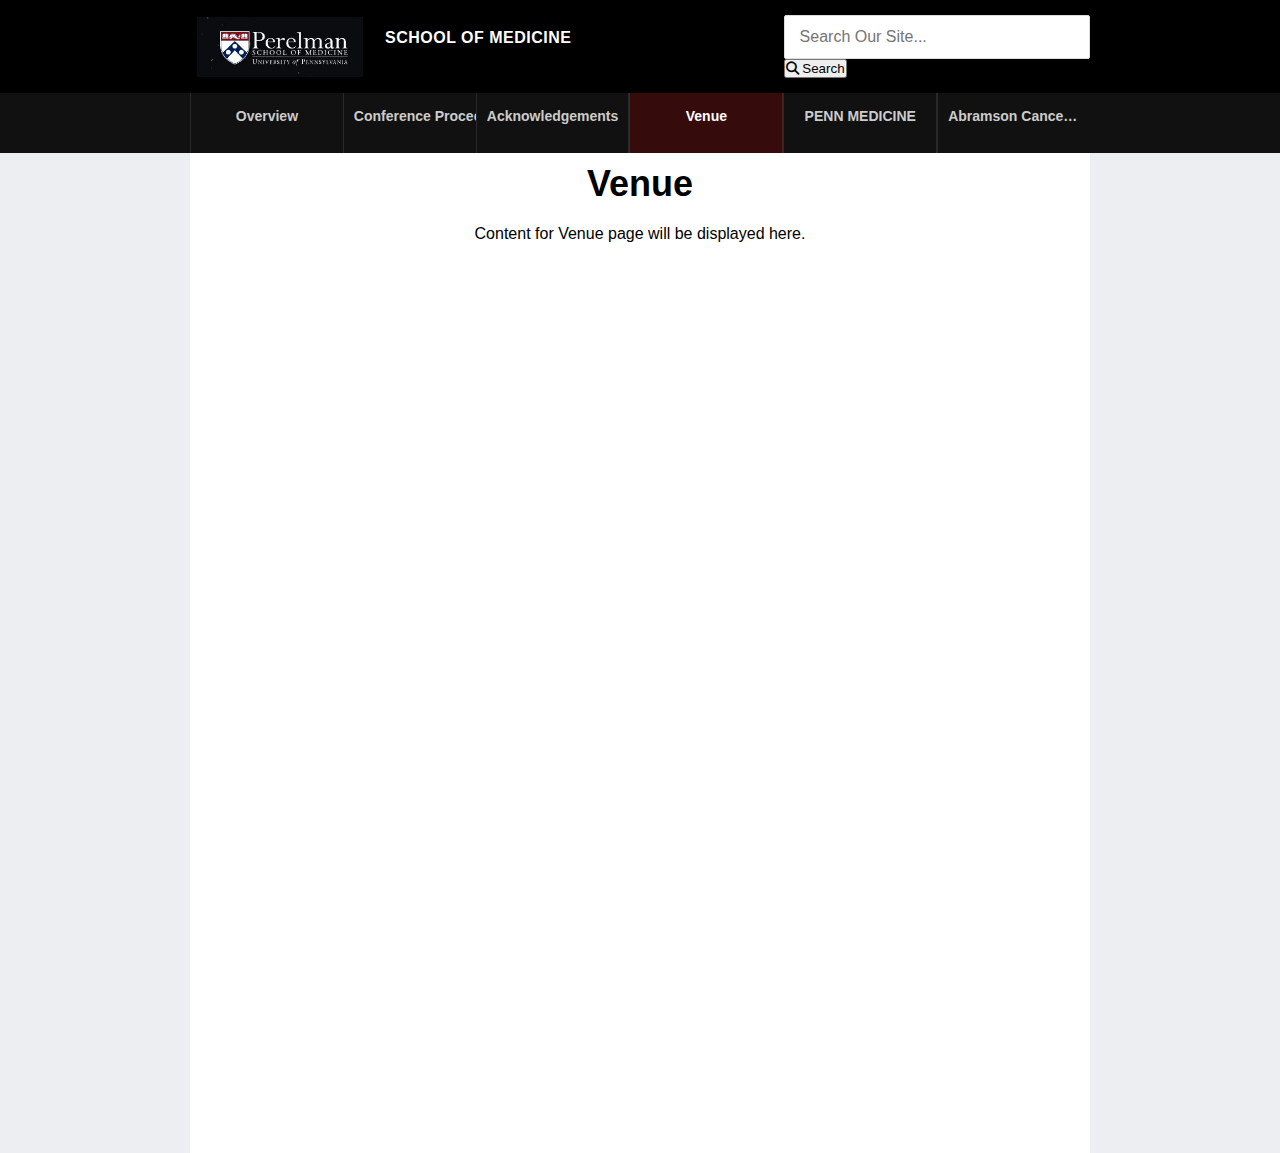
<file: venue.html>
﻿<!DOCTYPE html>
<html lang="en">
<head>
    <meta charset="UTF-8">
    <meta name="viewport" content="width=device-width, initial-scale=1.0">
    <title>Venue - Penn Medicine</title>
    <link rel="stylesheet" href="https://cdnjs.cloudflare.com/ajax/libs/font-awesome/6.4.0/css/all.min.css">
    <link rel="stylesheet" href="style.css">
</head>
<body>
    
    <!-- 顶部栏 -->
    <div class="top-bar">
        <div class="top-container">
            <div class="logo-section">
                <img class="logo_image" src="logo.png" alt="logo">
                <div class="school-name">
                    <div class="school-line-1">SCHOOL OF MEDICINE</div>
                    <div class="school-line-2">UNIVERSITY OF PENNSYLVANIA</div>
                </div>
            </div>
            
            <div class="search-container">
                <input type="text" class="search-input" placeholder="Search Our Site...">
                <button class="search-btn"><i class="fas fa-search"></i> Search</button>
            </div>
        </div>
    </div>
    
    <!-- 主导航 -->
    <nav class="main-nav">
        <div class="nav-container">
            <a href="index.html" class="nav-item">Overview</a>
            
            <div class="dropdown">
                <a href="proceedings.html" class="dropdown-link">
                    Conference Proceedings <i class="fas fa-caret-down"></i>
                </a>
                <ul class="dropdown-menu">
                    <li><a href="proceedings-2024.html">2024 Update</a></li>
                    <li><a href="proceedings-2026.html">2026 Update</a></li>
                    <li><a href="#">Archive</a></li>
                </ul>
            </div>

            <a href="acknowledgements.html" class="nav-item">Acknowledgements</a>
            <a href="venue.html" class="nav-item active">Venue</a>
            <a href="penn-medicine.html" class="nav-item">PENN MEDICINE</a>
            <a href="cancer-center.html" class="nav-item">Abramson Cancer Center</a>
        </div>
    </nav>
    
    <!-- 主横幅区域 - 内容为空 -->
    <div class="main-banner">
        <div class="banner-container">
            <div class="banner-content">
                <div class="left-content">
                    <div class="empty-content">
                        <h2>Venue</h2>
                        <p>Content for Venue page will be displayed here.</p>
                    </div>
                </div>
            </div>
        </div>
    </div>
    

    <script src="script.js"></script>
</body>
</html>
</file>
<file: style.css>
﻿/* 基础重置 */
* {
    margin: 0;
    padding: 0;
    box-sizing: border-box;
}

body {
    font-family: 'Segoe UI', 'Helvetica Neue', Arial, sans-serif;
    overflow-x: hidden;
    border: 0px solid blue;
    width: 100%;
    height: auto;
    background: rgb(236, 238, 241);
}


/* 顶部栏 */
.top-bar {
    background-color: #000;
    border-bottom: 1px solid rgba(255, 255, 255, 0.1);
    padding: 15px 0;
    border: 0px solid green;
}

.top-container {
    max-width: 900px;
    margin: 0 auto;
    display: flex;
    justify-content: space-between;
    align-items: center;
    border: 0px solid gray;
}

.logo-section {
    display: flex;
    align-items: center;
    gap: 15px;
}

.logo_image {
    width: 180px;
    height: 60px;
    object-fit: contain;
}

.school-name {
    display: flex;
    flex-direction: column;
}

.school-line-1 {
    font-size: 16px;
    font-weight: 700;
    letter-spacing: 0.5px;
    color: #fff;
}

/* 主导航 */
.main-nav {
    background-color: #111;
    padding: 0;
    border-bottom: 1px solid rgba(255, 255, 255, 0.1);
    height: 60px;
    border: 0px solid yellow;
}

.nav-container {
    max-width: 900px;
    margin: 0 auto;
    display: flex;
    padding: 0;
    width: 100%;
    border: 0px solid red;
}

/* 导航项等宽设置 */
.nav-item {
    flex: 1;
    padding: 15px 10px;
    transition: background 0.3s;
    position: relative;
    font-size: 14px;
    font-weight: 600;
    color: #ccc;
    border-left: 1px solid rgba(255, 255, 255, 0.1);
    border-right: 1px solid rgba(255, 255, 255, 0.1);
    text-align: center;
    white-space: nowrap;
    overflow: hidden;
    text-overflow: ellipsis;
    min-width: 0;
    height: 60px;
    text-decoration: none; /* 移除下划线 */
    display: block; /* 确保链接可以填充整个区域 */
}

/* --- 导航下拉框新增样式 --- */

/* 让包含下拉的 nav-item 成为定位基准 */
.dropdown {
    flex: 1;
    padding: 15px 10px;
    transition: background 0.3s;
    font-size: 14px;
    font-weight: 600;
    color: #ccc;
    text-align: center;
    white-space: nowrap;
    overflow: hidden;
    text-overflow: ellipsis;
    min-width: 0;
    text-decoration: none; /* 移除下划线 */
    display: block; /* 确保链接可以填充整个区域 */
    padding: 0; /* 清除父级 padding，由内部链接撑开 */
    cursor: pointer;
}

/* 下拉菜单内部的链接样式，保持与普通 nav-item 一致 */
.dropdown-link {
    display: block;
    padding: 15px 10px;
    color: inherit;
    text-decoration: none;
    width: 100%;
    height: 60px;
}

/* 下拉菜单容器 */
.dropdown-menu {
    top: 100%; /* 紧贴导航栏底部 */
    left: 0;
    background-color: #1a1a1a; /* 稍浅的黑色背景 */
    height: 90px;
    list-style: none;
    border: 1px solid rgba(255, 255, 255, 0.1);
    box-shadow: 0 8px 16px rgba(0, 0, 0, 0.5);
    z-index: 1000;
    
    /* 初始状态：隐藏且上移一点点 */
    opacity: 0;
    visibility: hidden;
    transform: translateY(10px);
    transition: all 0.3s ease;
}

/* 鼠标悬停在 dropdown 项时显示菜单 */
.dropdown:hover .dropdown-menu {
    opacity: 1;
    visibility: visible;
    transform: translateY(0);
}

/* 下拉菜单里的每一行 */
.dropdown-menu li {
    border-bottom: 1px solid rgba(255, 255, 255, 0.05);
}

.dropdown-menu li:last-child {
    border-bottom: none;
}

/* 下拉菜单里的链接 */
.dropdown-menu li a {
    display: block;
    padding: 12px 20px;
    color: #ccc;
    text-decoration: none;
    font-size: 14px;
    transition: background 0.2s, color 0.2s;
}

/* 悬停在下拉选项上 */
.dropdown-menu li a:hover {
    background-color: #8b0000;
    color: #fff;
}

/* 小图标间距 */
.fa-caret-down {
    margin-left: 5px;
    font-size: 12px;
}

.nav-item:last-child {
    border-right: none;
}

.nav-item:hover {
    color: #fff;
    background-color: rgba(255, 255, 255, 0.05);
}

.nav-item.active {
    color: #fff;
    height: 60px;
    background-color: rgba(139, 0, 0, 0.3);
}

.dropdown-link:hover {
    color: #fff;
    background-color: rgba(255, 255, 255, 0.05);
}

.dropdown-link.active {
    color: #fff;
    height: 60px;
    background-color: rgba(139, 0, 0, 0.3);
}

.dropdown.active {
    color: #fff;
    height: 60px;
    background-color: rgba(139, 0, 0, 0.3);
}

/* 主横幅区域 */
.main-banner {
    width: 900px;
    min-height: 1000px;
    margin: 0 auto;
    padding: 0 25px;
    background: white;
    border: 0px solid orange;
}

/* 居中的人物图片容器 */
.centered-image-container {
    width: 100%;
    padding: 10px 0;
    margin-bottom: 10px;
    border: 0px solid blueviolet;
}

.banner-content {
    width: 100%;
}

/* 左侧内容区域 */
.left-content {
    width: 100%;
    margin-bottom: 40px;
}

.abramson-text {
    font-size: 18px;
    font-weight: 600;
    color: black;
    letter-spacing: 0.5px;
    margin-bottom: 25px;
}

/* 底部横幅 */
.footer-banner {
    width: 100%;
    height: 60px;
    background-color: #000;
    padding: 15px 0;
    border: 0px solid red;
    /* border-top: 1px solid #444; */
}

.footer-container {
  max-width: 1200px;
  float: right;
  margin-right: 30%;
  padding: 0 20px;
  border: 0px solid yellow;
}

.footer-text {
    color: #ffffff;
    font-size: 14px;
    font-weight: 400;
    letter-spacing: 0.5px;
}

/* 空内容区域样式 */
.empty-content {
    text-align: center;
    padding: 10px 10px;
}

.empty-content h2 {
    font-size: 36px;
    margin-bottom: 20px;
    color: black;
}


/* 标题样式 */
.content-p {
    font-size: 24px;           /* 字体大小：24像素 */
    font-weight: 600;          /* 字重：600（中等粗） */
    color: #0A509E;            /* 颜色： */
    line-height: 1.25 !important;          /* 行高 */
    margin-bottom: 20px;       /* 底部外边距：20像素 */
    padding-top: 20px;
    letter-spacing: 0.5px;     /* 字母间距：0.5像素（字母更分散） */
    font-family: 'CopernicusMedium', serif; /* 字体家族 */
    text-align: left;        /* 文本对齐：居中 */
}

.program-text {
    font-size: 1.125rem;
    padding-top: 20px;
    color: black;            /* 颜色：深灰色 */
    line-height: 1.3;          /* 行高：1.3倍字体高度 */
    margin-left: 0;
    margin-bottom: 5px;       /* 底部外边距：20像素 */
    letter-spacing: 0.5px;     /* 字母间距：0.5像素（字母更分散） */
    text-align: left;        /* 文本对齐：居中 */
}

/*for Scheduled Speakers*/
.gray_class {
    background-color: #f0f0f0;
    padding: 10px;
    border-radius: 5px;
    margin-bottom: 10px;
}

.white_class {
    background-color: #ffffff;
    padding: 10px;
    border-radius: 5px;
    margin-bottom: 10px;
}

.sche_cont {
    font-size: 1.125rem;
    color: black;            /* 颜色：深灰色 */
    line-height: 1.3;          /* 行高：1.3倍字体高度 */
    margin-left: 0;
    margin-bottom: 5px;       /* 底部外边距：20像素 */
    letter-spacing: 0.5px;     /* 字母间距：0.5像素（字母更分散） */
    text-align: left;        /* 文本对齐：居中 */
}

/*for contact*/
.contact-container {
    max-width: 1100px;
    margin: 0 auto;
}

.title {
    text-align: center;
    font-size: 24px;
    font-weight: 600;
    color: #0A509E;
    line-height: 1.25 !important;
    font-family: 'CopernicusMedium', serif;
    margin-bottom: 40px;
    padding-top:30px;
    letter-spacing: 1px;
}

/* 布局控制 */
.contact-content {
    display: flex;
    gap: 30px; /* 左右间距 */
    align-items: flex-start;
}

/* 左侧地图 */
.map-container {
    flex: 1;
    min-width: 300px;
    box-shadow: 0 2px 10px rgba(0,0,0,0.1);
}

/* 右侧表单 */
.form-container {
    flex: 1;
}

form {
    display: flex;
    flex-direction: column;
    gap: 15px;
}

/* 表单首行分两列 */
.form-row {
    display: flex;
    gap: 15px;
}

.form-row input {
    flex: 1;
}

/* 输入框通用样式 */
input[type="text"],
input[type="email"],
textarea {
    width: 100%;
    padding: 12px 15px;
    border: 1px solid #ddd;
    border-radius: 2px;
    font-size: 16px;
    box-sizing: border-box; /* 确保padding不撑破宽度 */
    outline-color: #00205b;
}

textarea {
    resize: vertical;
}

/* 提交按钮 */
.submit-btn {
    background-color: #00205b; /* 对应图片中的深蓝色 */
    color: white;
    padding: 12px 30px;
    border: none;
    border-radius: 2px;
    font-size: 16px;
    font-weight: bold;
    cursor: pointer;
    width: fit-content;
    transition: background 0.3s;
}

.submit-btn:hover {
    background-color: #003a8c;
}

/* 响应式适配：手机端垂直排列 */
@media (max-width: 768px) {
    .contact-content {
        flex-direction: column;
    }
    
    .form-row {
        flex-direction: column;
    }
}

/* for sponsors */
.sponsor_img {
    width: 500px;
    height: 160px;
    height: auto;
    margin-top: 20px;
    margin-bottom: 40px;
    margin-left: 20px;
}

/*for schedule*/
/* 日程表容器 */
.schedule-container {
    max-width: 1100px;
    margin: 30px 0 auto; /* 与上方表单保持间距 */
    padding: 30px 20px;
}

.schedule-title {
    text-align: center;
    color: #666;
    margin-bottom: 30px;
}

/* 表格样式 */
.schedule-table {
    width: 100%;
    border-collapse: collapse; /* 合并边框 */
    background-color: #fff;
    font-size: 15px;
}

.schedule-table th, 
.schedule-table td {
    border: 1px solid #ccc;
    padding: 12px 15px;
    text-align: center;
    vertical-align: middle; /* 确保垂直方向也居中 */
    font-weight: normal;
}

/* 蓝色/灰色标题行样式 */
.section-header th {
    background-color: #f8f9fa;
    text-align: center;
    font-size: 15px;
}

/* 时间列宽度固定 */
.time {
    width: 180px;
    white-space: nowrap;
    color: #444;
}

/* 休息时间行 */
.break-row {
    background-color: #fff;
    text-align: center;
}

.break-row td:last-child {
    text-align: center;
}

/* 论文题目弱化显示 */
.paper-title {
    color: #777;
    font-size: 14px;
    display: inline-block;
    margin-top: 4px;
}

/* 移动端优化 */
@media (max-width: 600px) {
    .time {
        width: 100px;
        font-size: 13px;
    }
    .schedule-table td {
        padding: 8px;
        font-size: 13px;
    }
}


/* for 2024 */
.schedule-section {
    max-width: 1100px;
    margin: 0 auto;
    font-family: 'Segoe UI', Helvetica, Arial, sans-serif;
    padding-bottom: 30px;
}

.modern-schedule {
    width: 100%;
    border-collapse: collapse;
    background-color: white;
    box-shadow: 0 0 20px rgba(0,0,0,0.05);
}

/* 表头颜色 */
.modern-schedule thead th {
    background-color: #7a7a7a;
    color: white;
    padding: 15px;
    font-weight: bold;
    text-align: center; /* 居中 */
    letter-spacing: 1px;
}

/* Session 标题行 */
.session-header td {
    background-color: #e0e0e0;
    color: #333;
    padding: 12px;
    text-align: center; /* 居中 */
    border-top: 2px solid #ccc;
}

/* 单元格通用样式 */
.modern-schedule td {
    padding: 18px 15px;
    border-bottom: 1px solid #eee;
    text-align: left; /* 左对齐 */
    vertical-align: middle; /* 垂直居中 */
    line-height: 1.5;
}

/* 交替行背景色（条纹效果） */
.modern-schedule tbody tr:nth-child(even):not(.session-header) {
    background-color: #f9f9f9;
}


/* 单位和链接样式 */
.org {
    display: block;
    font-style: italic;
    color: #555;
    font-size: 0.95em;
    margin: 3px 0;
}

.link-info, .link-abs {
    color: #0056b3;
    text-decoration: none;
    font-size: 0.9em;
}

.link-info:hover, .link-abs:hover {
    text-decoration: underline;
}

/* 时间列宽度 */
.modern-schedule td:first-child,
.modern-schedule td:nth-child(2) {
    width: 240px;
    font-weight: 500;
}

/* 定义一个自定义链接样式的类 */
.no-default-link {
  text-decoration: none;
  color: white; /* 设置为深灰色 */
}

.no-default-link:hover {
  color: #0077cc; /* 悬停时变为蓝色 */
}
</file>
